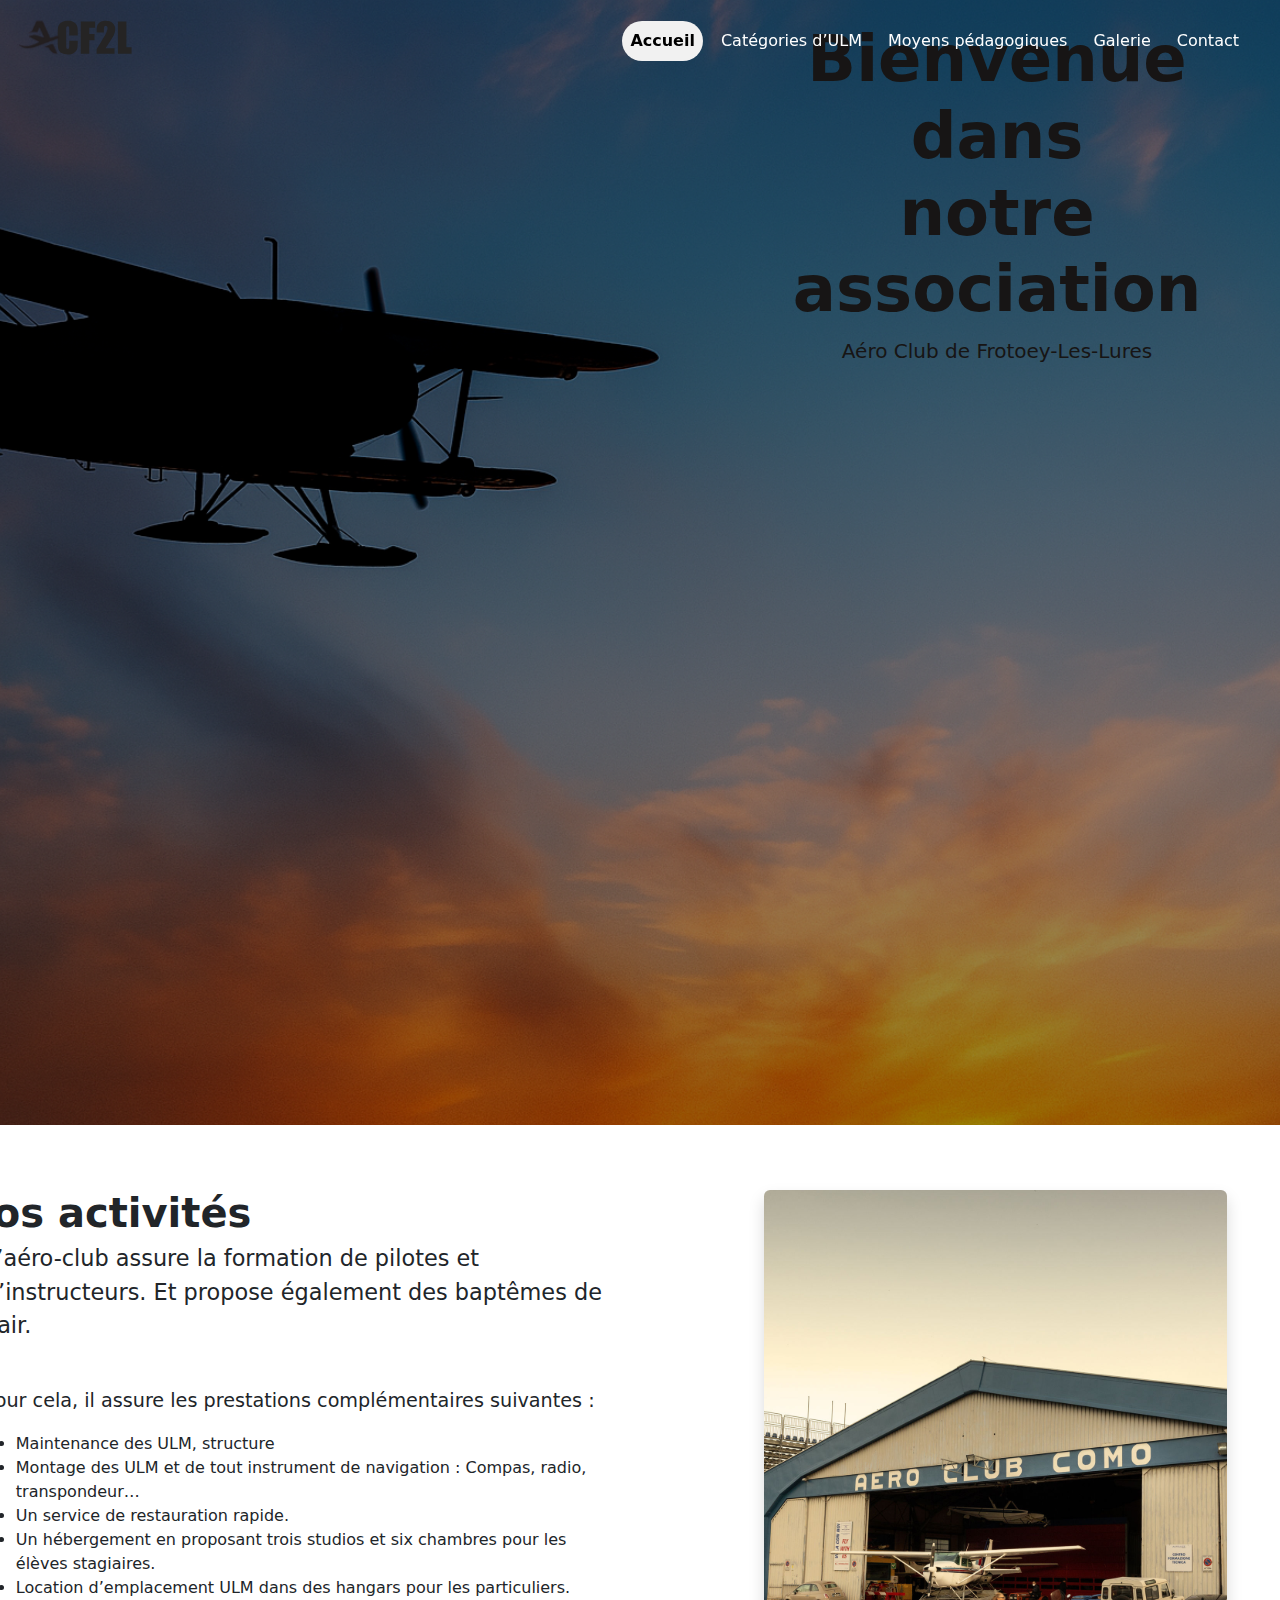
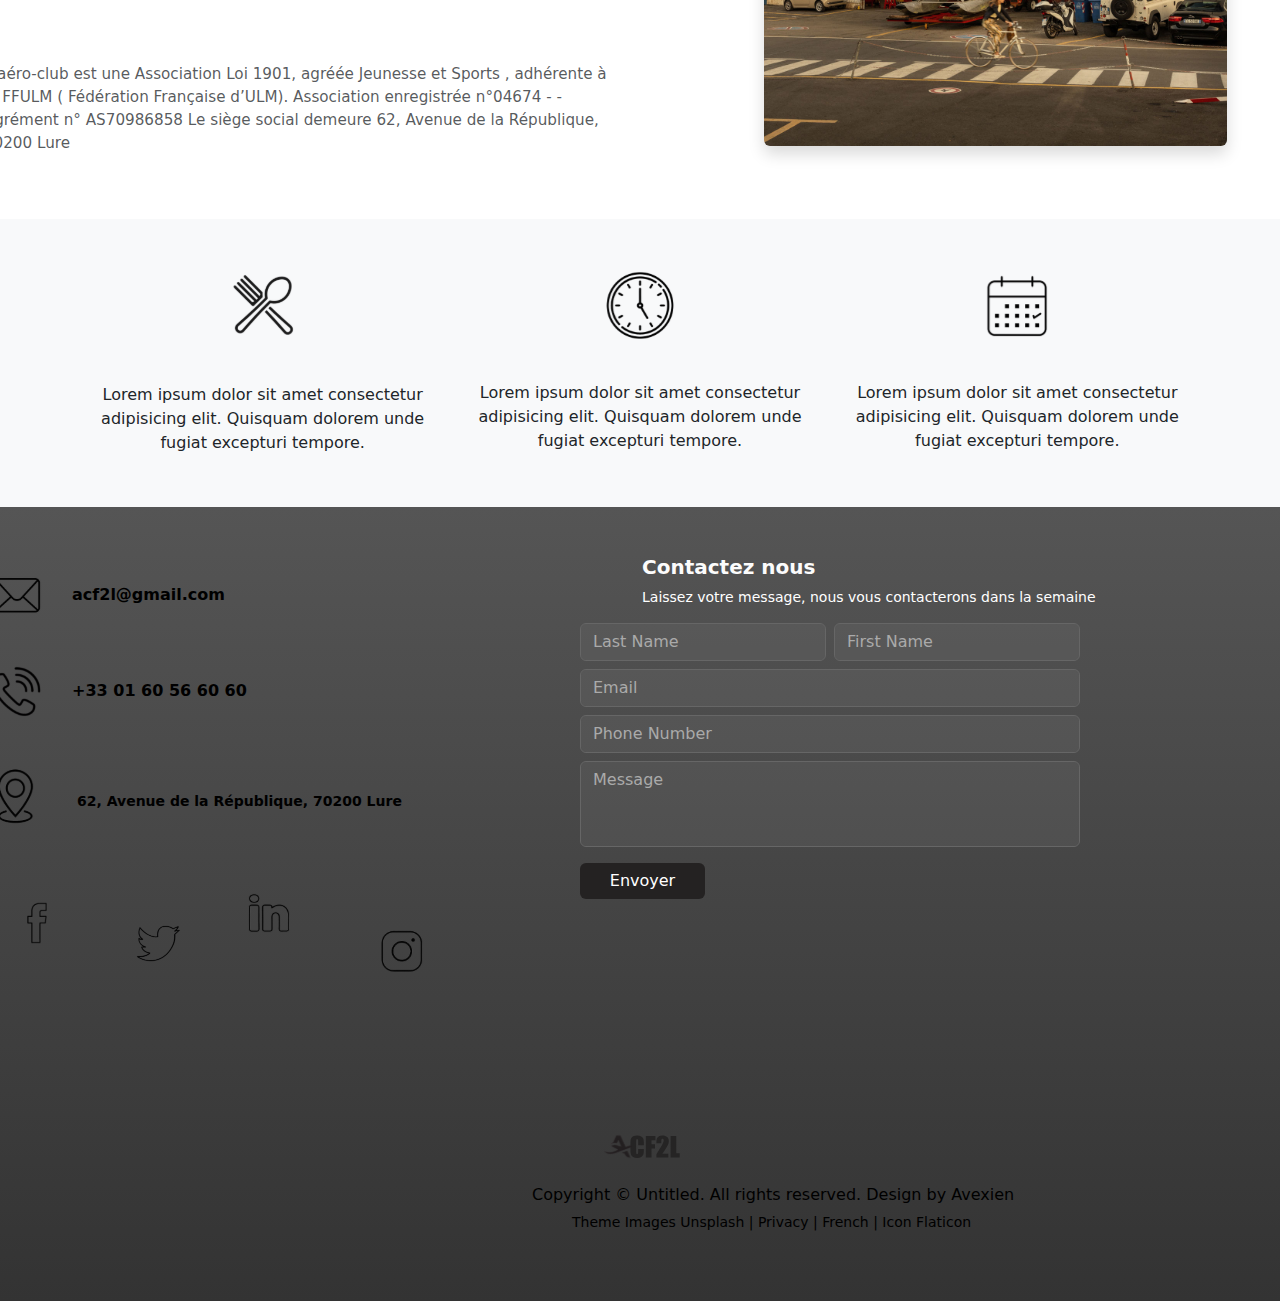
<file: index.html>
<!DOCTYPE html>
<html lang="fr">
<head>
  <meta charset="UTF-8">
  <meta name="viewport" content="width=device-width, initial-scale=1.0">
  <title>ACF2L</title>
  <link href="https://cdn.jsdelivr.net/npm/bootstrap@5.3.2/dist/css/bootstrap.min.css" rel="stylesheet">
  <link rel="stylesheet" href="./css/style.css">
</head>
<body>

<nav class="navbar navbar-expand-lg custom-navbar fixed-top">
  <div class="container-fluid">
    <a class="navbar-brand fw-bold text-white me-auto" href="index.html">
      <img src="./image/logo.svg" alt="logo" width="120" class="me-2">
    </a>
    <button class="navbar-toggler" type="button" data-bs-toggle="collapse" data-bs-target="#navbarNav">
      <span class="navbar-toggler-icon"></span>
    </button>
    <div class="collapse navbar-collapse" id="navbarNav">
      <div class="nav-container px-3 py-1 ms-auto">
        <ul class="navbar-nav">
          <li class="nav-item"><a class="nav-link active" href="index.html">Accueil</a></li>
          <li class="nav-item"><a class="nav-link" href="./html/categories.html">Catégories d’ULM</a></li>
          <li class="nav-item"><a class="nav-link" href="./html/moyens.html">Moyens pédagogiques</a></li>
          <li class="nav-item"><a class="nav-link" href="./html/galeries.html">Galerie</a></li>
          <li class="nav-item"><a class="nav-link" href="./html/contact.html">Contact</a></li>
        </ul>
      </div>
    </div>
  </div>
</nav>


  <header class="hero d-flex align-items-center text-white text-center">
    <div class="container">
      <h1 class="display-3 fw-bold">Bienvenue dans<br>notre association</h1>
      <p class="lead">Aéro Club de Frotoey-Les-Lures</p>
    </div>
  </header>

<section class="py-5">
  <div class="container">
    <h1 class="fw-bold">Nos activités</h1>
    <div class="row g-4 align-items-center">
      <div class="col-md-7">
        <p>L’aéro-club assure la formation de pilotes et d’instructeurs. Et propose également des baptêmes de l’air.</p>
        <p>Pour cela, il assure les prestations complémentaires suivantes :</p>
        <ul>
          <li>Maintenance des ULM, structure</li>
          <li>Montage des ULM et de tout instrument de navigation : Compas, radio, transpondeur…</li>
          <li>Un service de restauration rapide.</li>
          <li>Un hébergement en proposant trois studios et six chambres pour les élèves stagiaires.</li>
          <li>Location d’emplacement ULM dans des hangars pour les particuliers.</li>
        </ul>
        <p class="small text-muted">
          L’aéro-club est une Association Loi 1901, agréée Jeunesse et Sports , adhérente à la FFULM ( Fédération Française d’ULM).
          Association enregistrée n°04674 - - Agrément n° AS70986858 Le siège social demeure 62, Avenue de la République, 70200 Lure
        </p>
      </div>
      <div class="col-md-5">
        <img src="./image/imageact.svg" class="img-fluid rounded shadow" alt="Aéroclub">
      </div>
    </div>
  </div>
</section>


<section class="py-3 bg-light">
  <div class="container text-center">
    <div class="row g-3">
      <div class="col-md-4">
        <img src="./image/services1.svg" alt="Outil" class="mb-2" width="140">
        <p>Lorem ipsum dolor sit amet consectetur adipisicing elit. Quisquam dolorem unde fugiat excepturi tempore.</p>
      </div>
      <div class="col-md-4">
        <img src="./image/services2.svg" alt="Personnes" class="mb-2" width="180">
        <p>Lorem ipsum dolor sit amet consectetur adipisicing elit. Quisquam dolorem unde fugiat excepturi tempore.</p>
      </div>
      <div class="col-md-4">
        <img src="./image/services3.svg" alt="Avion" class="mb-2" width="80">
        <p>Lorem ipsum dolor sit amet consectetur adipisicing elit. Quisquam dolorem unde fugiat excepturi tempore.</p>
      </div>
    </div>
  </div>
</section>


  <footer class="footer bg-dark text-white py-5">
  <div class="container">
    <div class="row">
      <div class="col-md-4 mb-4">

<p class="footer-email">
  <img src="./image/email.svg" alt="email" class="footer-icon email-icon">
  <span class="email-text">acf2l@gmail.com</span>
</p>

<p class="footer-phone">
  <img src="./image/téléphone.svg" alt="téléphone" class="footer-icon phone-icon">
  <span class="phone-text">+33 01 60 56 60 60</span>
</p>

<p class="footer-address">
  <img src="./image/adresse.svg" alt="adresse" class="footer-icon address-icon">
  <span class="address-text">62, Avenue de la République, 70200 Lure</span>
</p>



  <div class="d-flex gap-3 mt-3">
  <a href="#" class="facebook-link">
    <img src="./image/facebook.svg" alt="Facebook" class="facebook-logo">
  </a>
  <a href="#" class="twitter-link">
    <img src="./image/twitter.svg" alt="Twitter" class="twitter-logo">
  </a>
  <a href="#" class="linkedin-link">
    <img src="./image/linkedin.svg" alt="LinkedIn" class="linkedin-logo">
  </a>
  <a href="#" class="instagram-link">
    <img src="./image/instagram.svg" alt="Instagram" class="instagram-logo">
  </a>
</div>

      </div>

      <div class="col-md-8">
        <h5>Contactez nous</h5>
        <p class="footer-message">
  Laissez votre message, nous vous contacterons dans la semaine
</p>


        <form>
          <div class="row g-2">
            <div class="col-md-6">
              <input type="text" class="form-control" placeholder="Last Name">
            </div>
            <div class="col-md-6">
              <input type="text" class="form-control" placeholder="First Name">
            </div>
          </div>
          <input type="email" class="form-control mt-2" placeholder="Email">
          <input type="text" class="form-control mt-2" placeholder="Phone Number">
          <textarea class="form-control mt-2" rows="3" placeholder="Message"></textarea>
          <button type="submit" class="btn btn-dark mt-3 w-25">Envoyer</button>
        </form>
      </div>
    </div>


  <div class="footer-bottom mt-5">
  <div class="footer-logo">
    <img src="./image/logo.svg" alt="ACF2L" width="80">
  </div>
  <div class="footer-copyright">
    Copyright © Untitled. All rights reserved. Design by Avexien
  </div>
  <div class="footer-credits">
    Theme Images Unsplash | Privacy | French | Icon Flaticon
  </div>
</div>


</footer>
</body>
</html>
</file>
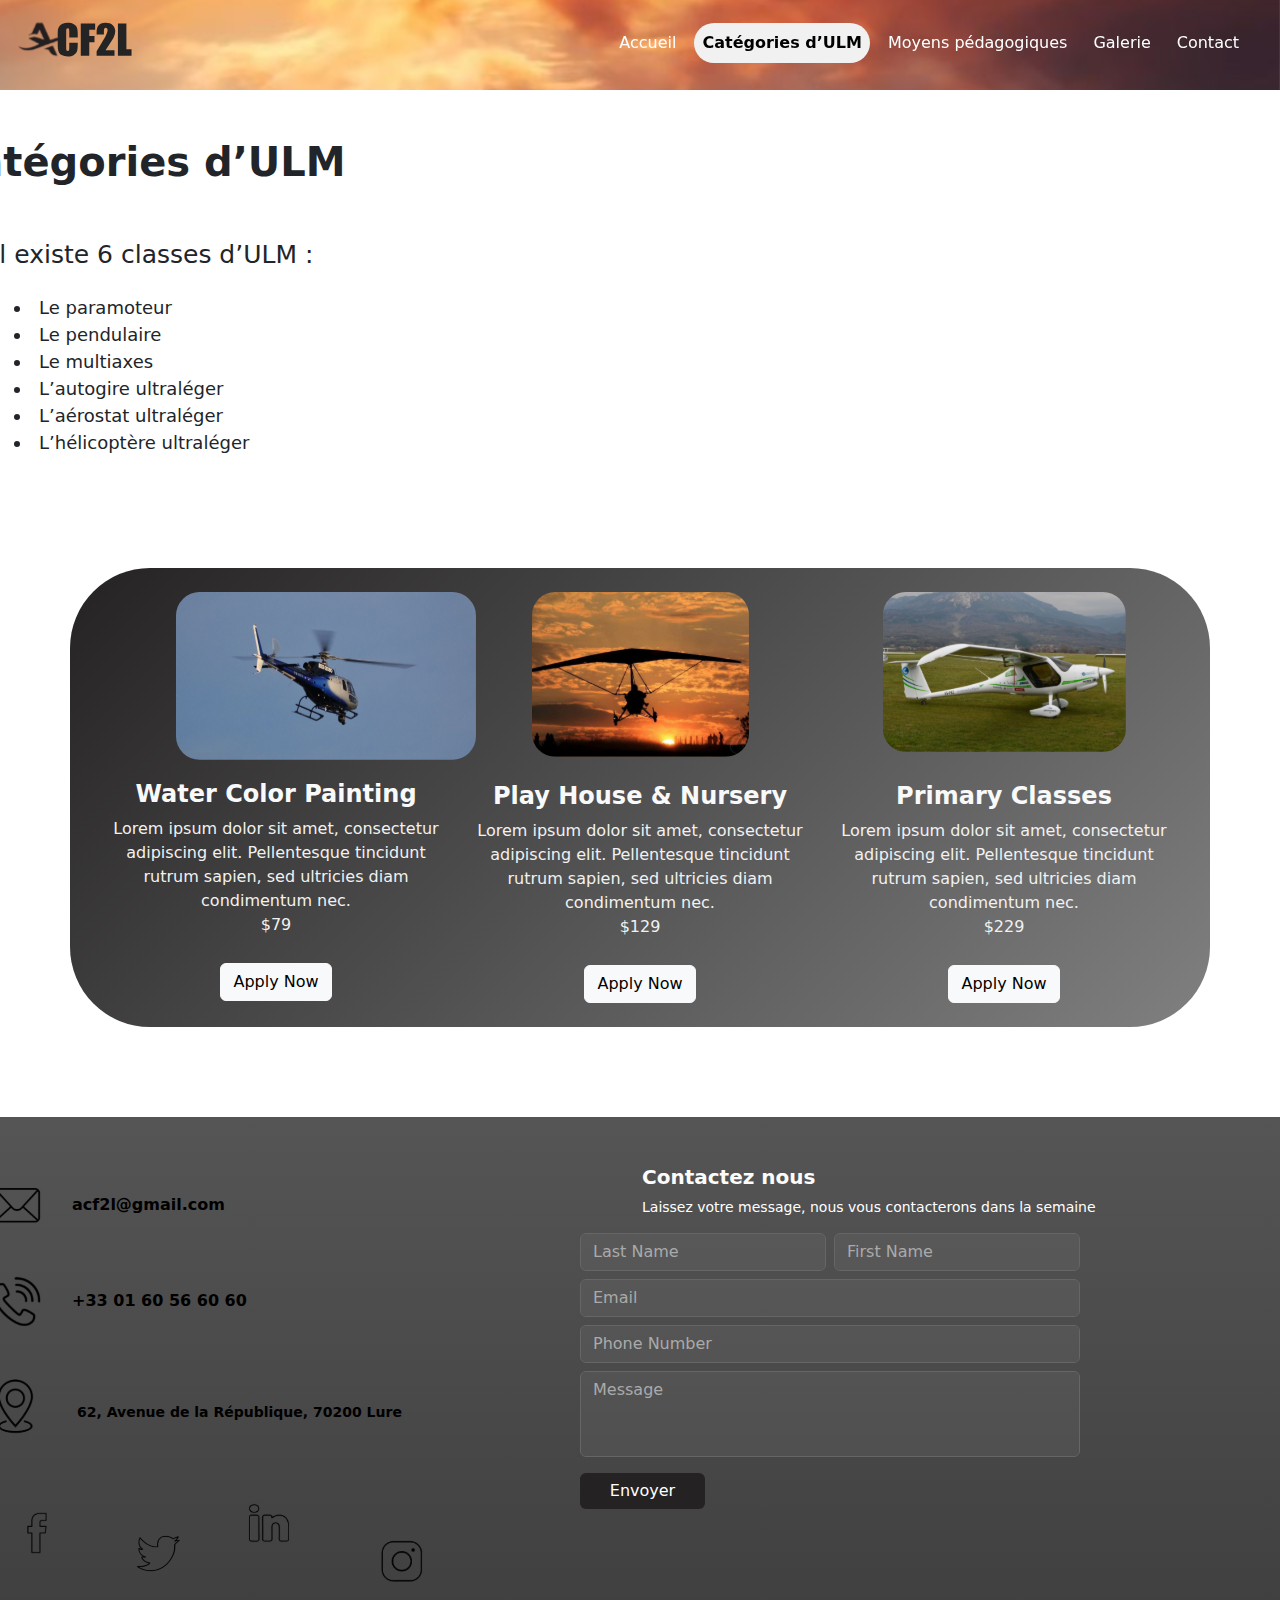
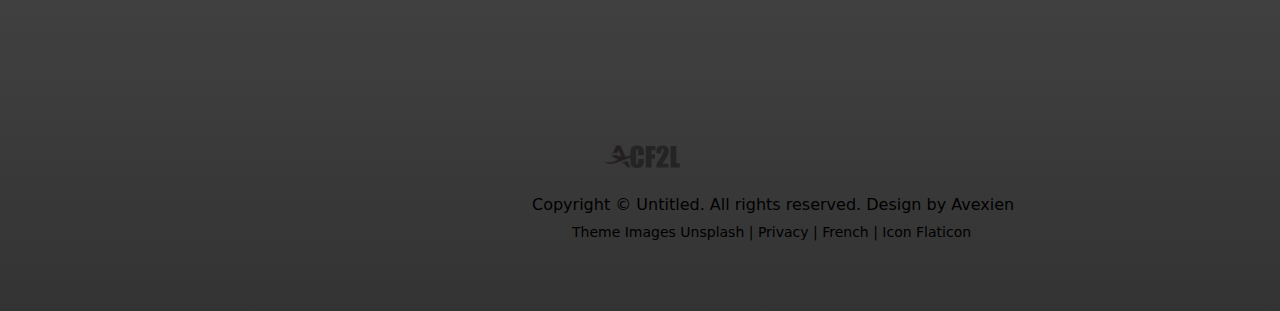
<file: html/categories.html>
<!DOCTYPE html>
<html lang="fr">
<head>
  <meta charset="UTF-8">
  <meta name="viewport" content="width=device-width, initial-scale=1.0">
  <title>Catégories d'ULM - ACF2L</title>
  <link rel="stylesheet" href="../css/categories.css">
  <link href="https://cdn.jsdelivr.net/npm/bootstrap@5.3.0/dist/css/bootstrap.min.css" rel="stylesheet">
</head>
<body>


<nav class="navbar navbar-expand-lg custom-navbar fixed-top">
  <div class="container-fluid">
    <a class="navbar-brand fw-bold text-white me-auto" href="../index.html">
      <img src="../image/logo.svg" alt="logo" width="120" class="me-2">
    </a>
    <button class="navbar-toggler" type="button" data-bs-toggle="collapse" data-bs-target="#navbarNav">
      <span class="navbar-toggler-icon"></span>
    </button>
    <div class="collapse navbar-collapse" id="navbarNav">
      <div class="nav-container px-3 py-1 ms-auto">
        <ul class="navbar-nav">
          <li class="nav-item"><a class="nav-link" href="../index.html">Accueil</a></li>
          <li class="nav-item"><a class="nav-link active" href="categories.html">Catégories d’ULM</a></li>
          <li class="nav-item"><a class="nav-link" href="./moyens.html">Moyens pédagogiques</a></li>
          <li class="nav-item"><a class="nav-link" href="./galeries.html">Galerie</a></li>
          <li class="nav-item"><a class="nav-link" href="./contact.html">Contact</a></li>
        </ul>
      </div>
    </div>
  </div>
</nav>


<header class="hero-categories d-flex align-items-center text-white text-center">
  <div class="container">
    <h1 class="display-3 fw-bold"></h1>
    <p class="lead"></p>
  </div>
</header>



  <section class="py-5">
  <div class="container">

    <h1 class="fw-bold titre-categories">Catégories d’ULM</h1>

    <p class="intro-categories">
      Il existe 6 classes d’ULM :
    </p>

    <ul class="liste-categories">
      <li>Le paramoteur</li>
      <li>Le pendulaire</li>
      <li>Le multiaxes</li>
      <li>L’autogire ultraléger</li>
      <li>L’aérostat ultraléger</li>
      <li>L’hélicoptère ultraléger</li>
    </ul>

  </div>
</section>


    <div class="container mt-5">
  <div class="row justify-content-center bg-dark text-light p-4 rounded-4">

    <div class="col-md-4 text-center">
      <img src="../image/avion1.svg" class="img-fluid rounded watercolor" alt="">
      <h5 class="mt-3">Water Color Painting</h5>
      <p>Lorem ipsum dolor sit amet, consectetur adipiscing elit. Pellentesque tincidunt rutrum sapien, sed ultricies diam condimentum nec.<br>$79</p>
      <button class="btn btn-light">Apply Now</button>
    </div>

    <div class="col-md-4 text-center">
      <img src="../image/avion2.svg" class="img-fluid rounded playhouse" alt="">
      <h5 class="mt-3">Play House & Nursery</h5>
      <p>Lorem ipsum dolor sit amet, consectetur adipiscing elit. Pellentesque tincidunt rutrum sapien, sed ultricies diam condimentum nec.<br>$129</p>
      <button class="btn btn-light">Apply Now</button>
    </div>

    <div class="col-md-4 text-center">
      <img src="../image/avion3.svg" class="img-fluid rounded primaryclass" alt="">
      <h5 class="mt-3">Primary Classes</h5>
      <p>Lorem ipsum dolor sit amet, consectetur adipiscing elit. Pellentesque tincidunt rutrum sapien, sed ultricies diam condimentum nec.<br>$229</p>
      <button class="btn btn-light">Apply Now</button>
    </div>

  </div>
</div>

  </section>


   <footer class="footer bg-dark text-white py-5">
  <div class="container">
    <div class="row">
      <div class="col-md-4 mb-4">

<p class="footer-email">
  <img src="../image/email.svg" alt="email" class="footer-icon email-icon">
  <span class="email-text">acf2l@gmail.com</span>
</p>

<p class="footer-phone">
  <img src="../image/téléphone.svg" alt="téléphone" class="footer-icon phone-icon">
  <span class="phone-text">+33 01 60 56 60 60</span>
</p>

<p class="footer-address">
  <img src="../image/adresse.svg" alt="adresse" class="footer-icon address-icon">
  <span class="address-text">62, Avenue de la République, 70200 Lure</span>
</p>



  <div class="d-flex gap-3 mt-3">
  <a href="#" class="facebook-link">
    <img src="../image/facebook.svg" alt="Facebook" class="facebook-logo">
  </a>
  <a href="#" class="twitter-link">
    <img src="../image/twitter.svg" alt="Twitter" class="twitter-logo">
  </a>
  <a href="#" class="linkedin-link">
    <img src="../image/linkedin.svg" alt="LinkedIn" class="linkedin-logo">
  </a>
  <a href="#" class="instagram-link">
    <img src="../image/instagram.svg" alt="Instagram" class="instagram-logo">
  </a>
</div>

      </div>

      <div class="col-md-8">
        <h5>Contactez nous</h5>
        <p class="footer-message">
  Laissez votre message, nous vous contacterons dans la semaine
</p>


        <form>
          <div class="row g-2">
            <div class="col-md-6">
              <input type="text" class="form-control" placeholder="Last Name">
            </div>
            <div class="col-md-6">
              <input type="text" class="form-control" placeholder="First Name">
            </div>
          </div>
          <input type="email" class="form-control mt-2" placeholder="Email">
          <input type="text" class="form-control mt-2" placeholder="Phone Number">
          <textarea class="form-control mt-2" rows="3" placeholder="Message"></textarea>
          <button type="submit" class="btn btn-dark mt-3 w-25">Envoyer</button>
        </form>
      </div>
    </div>


  <div class="footer-bottom mt-5">
  <div class="footer-logo">
    <img src="../image/logo.svg" alt="ACF2L" width="80">
  </div>
  <div class="footer-copyright">
    Copyright © Untitled. All rights reserved. Design by Avexien
  </div>
  <div class="footer-credits">
    Theme Images Unsplash | Privacy | French | Icon Flaticon
  </div>
</div>


</footer>

</body>
</html>
</file>
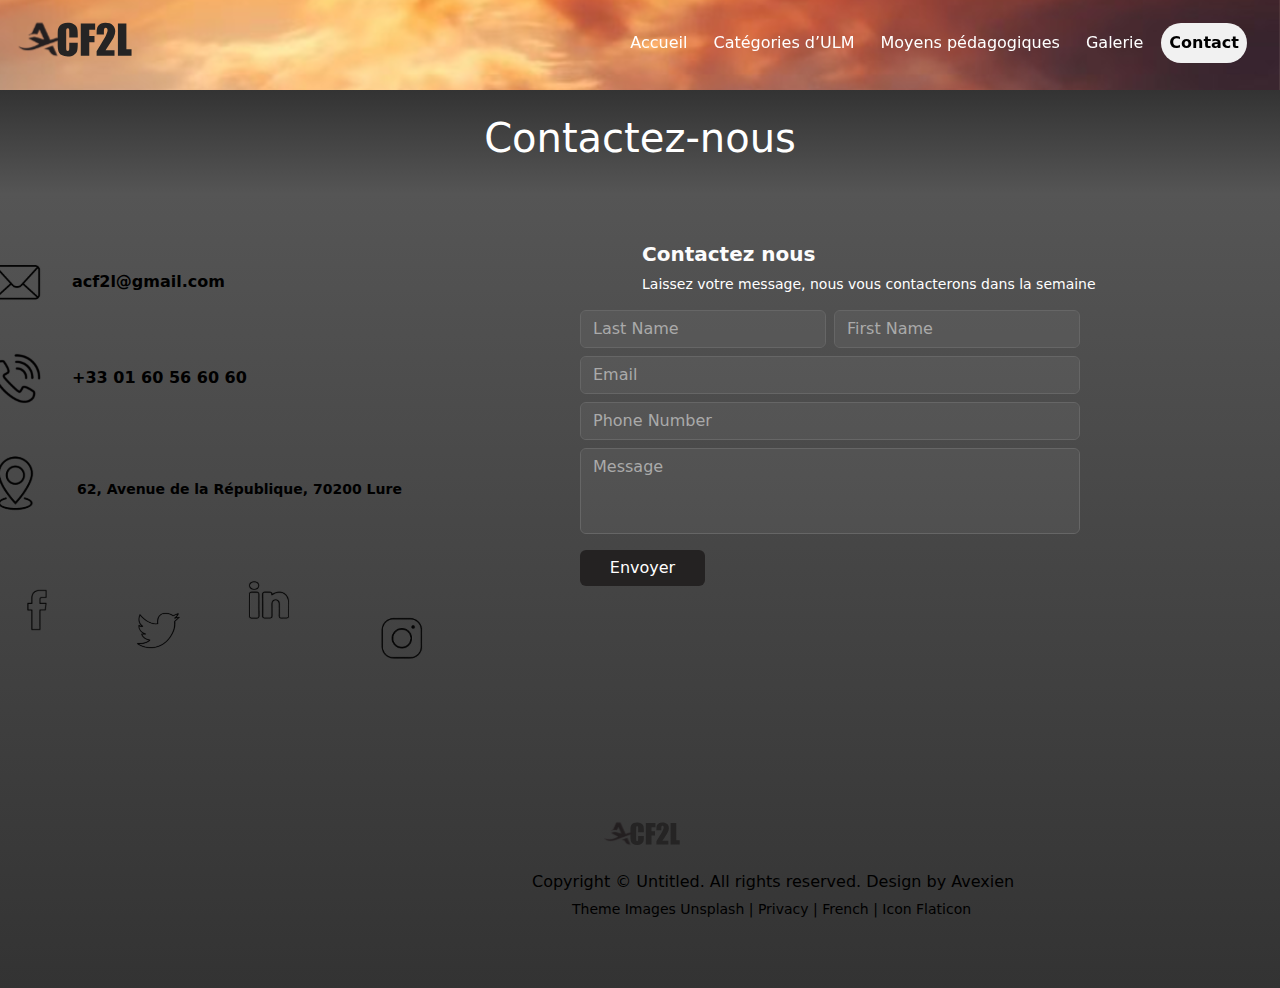
<file: html/contact.html>
<!DOCTYPE html>
<html lang="fr">
<head>
  <meta charset="UTF-8">
  <meta name="viewport" content="width=device-width, initial-scale=1.0">
  <title>Contact - ACF2L</title>
  <link rel="stylesheet" href="../css/contact.css">
  <link href="https://cdn.jsdelivr.net/npm/bootstrap@5.3.0/dist/css/bootstrap.min.css" rel="stylesheet">
</head>
<body>

<nav class="navbar navbar-expand-lg custom-navbar fixed-top">
  <div class="container-fluid">
    <a class="navbar-brand fw-bold text-white me-auto" href="../index.html">
      <img src="../image/logo.svg" alt="logo" width="120" class="me-2">
    </a>
    <button class="navbar-toggler" type="button" data-bs-toggle="collapse" data-bs-target="#navbarNav">
      <span class="navbar-toggler-icon"></span>
    </button>
    <div class="collapse navbar-collapse" id="navbarNav">
      <div class="nav-container px-3 py-1 ms-auto">
        <ul class="navbar-nav">
          <li class="nav-item"><a class="nav-link" href="../index.html">Accueil</a></li>
          <li class="nav-item"><a class="nav-link" href="./categories.html">Catégories d’ULM</a></li>
          <li class="nav-item"><a class="nav-link" href="./moyens.html">Moyens pédagogiques</a></li>
          <li class="nav-item"><a class="nav-link" href="./galeries.html">Galerie</a></li>
          <li class="nav-item"><a class="nav-link active" href="contact.html">Contact</a></li>
        </ul>
      </div>
    </div>
  </div>
</nav>


<header class="hero-contact d-flex align-items-center text-white text-center">
  <div class="container">
    <h1 class="display-3 fw-bold"></h1>
    <p class="lead"></p>
  </div>
</header>

    <section class="footer-title text-center py-4 text-white">
    <h1>Contactez-nous</h1>
    </section>

   <footer class="footer bg-dark text-white py-5">
  <div class="container">
    <div class="row">
      <div class="col-md-4 mb-4">

<p class="footer-email">
  <img src="../image/email.svg" alt="email" class="footer-icon email-icon">
  <span class="email-text">acf2l@gmail.com</span>
</p>

<p class="footer-phone">
  <img src="../image/téléphone.svg" alt="téléphone" class="footer-icon phone-icon">
  <span class="phone-text">+33 01 60 56 60 60</span>
</p>

<p class="footer-address">
  <img src="../image/adresse.svg" alt="adresse" class="footer-icon address-icon">
  <span class="address-text">62, Avenue de la République, 70200 Lure</span>
</p>



  <div class="d-flex gap-3 mt-3">
  <a href="#" class="facebook-link">
    <img src="../image/facebook.svg" alt="Facebook" class="facebook-logo">
  </a>
  <a href="#" class="twitter-link">
    <img src="../image/twitter.svg" alt="Twitter" class="twitter-logo">
  </a>
  <a href="#" class="linkedin-link">
    <img src="../image/linkedin.svg" alt="LinkedIn" class="linkedin-logo">
  </a>
  <a href="#" class="instagram-link">
    <img src="../image/instagram.svg" alt="Instagram" class="instagram-logo">
  </a>
</div>

      </div>

      <div class="col-md-8">
        <h5>Contactez nous</h5>
        <p class="footer-message">
  Laissez votre message, nous vous contacterons dans la semaine
</p>


        <form>
          <div class="row g-2">
            <div class="col-md-6">
              <input type="text" class="form-control" placeholder="Last Name">
            </div>
            <div class="col-md-6">
              <input type="text" class="form-control" placeholder="First Name">
            </div>
          </div>
          <input type="email" class="form-control mt-2" placeholder="Email">
          <input type="text" class="form-control mt-2" placeholder="Phone Number">
          <textarea class="form-control mt-2" rows="3" placeholder="Message"></textarea>
          <button type="submit" class="btn btn-dark mt-3 w-25">Envoyer</button>
        </form>
      </div>
    </div>


  <div class="footer-bottom mt-5">
  <div class="footer-logo">
    <img src="../image/logo.svg" alt="ACF2L" width="80">
  </div>
  <div class="footer-copyright">
    Copyright © Untitled. All rights reserved. Design by Avexien
  </div>
  <div class="footer-credits">
    Theme Images Unsplash | Privacy | French | Icon Flaticon
  </div>
</div>


</footer>

</body>
</html>
</file>
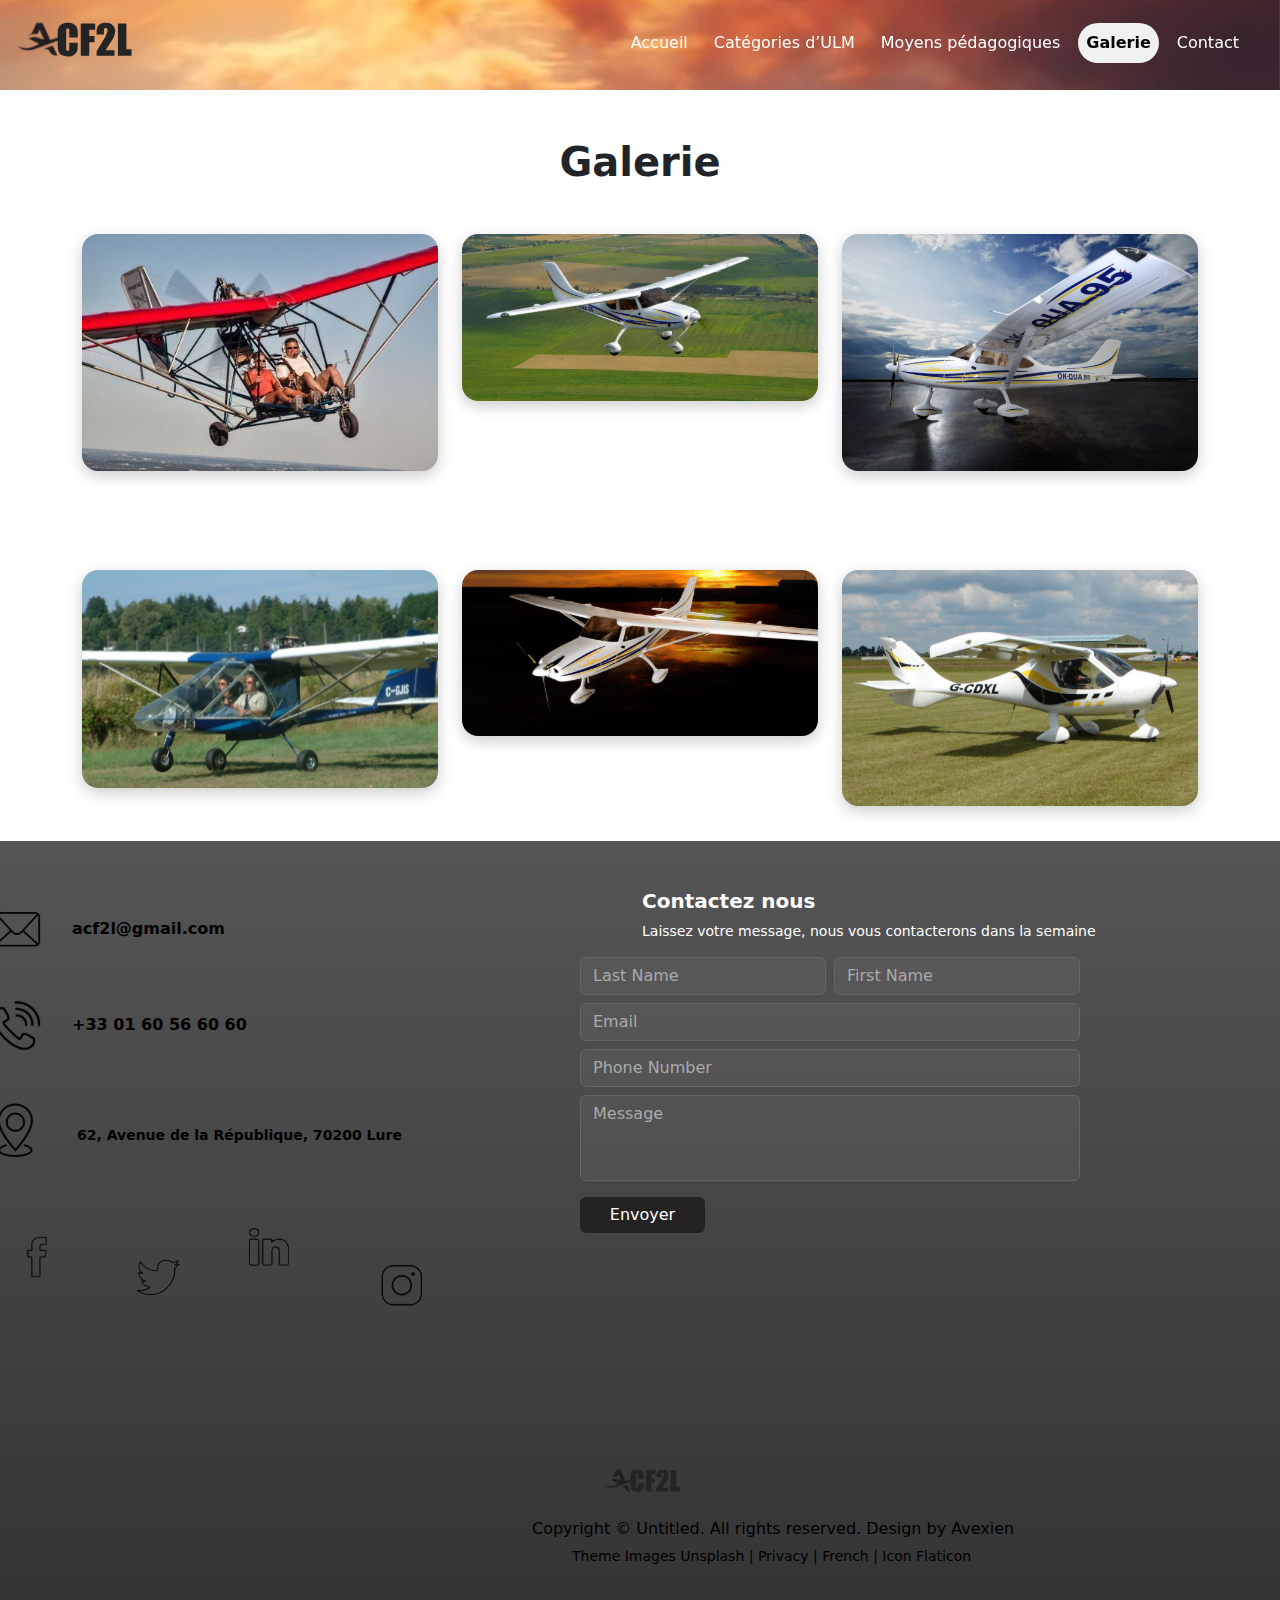
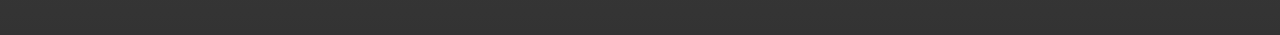
<file: html/galeries.html>
<!DOCTYPE html>
<html lang="fr">
<head>
  <meta charset="UTF-8">
  <meta name="viewport" content="width=device-width, initial-scale=1.0">
  <title>Galerie - ACF2L</title>
  <link rel="stylesheet" href="../css/galeries.css">
  <link href="https://cdn.jsdelivr.net/npm/bootstrap@5.3.0/dist/css/bootstrap.min.css" rel="stylesheet">
</head>
<body>

<nav class="navbar navbar-expand-lg custom-navbar fixed-top">
  <div class="container-fluid">
    <a class="navbar-brand fw-bold text-white me-auto" href="../index.html">
      <img src="../image/logo.svg" alt="logo" width="120" class="me-2">
    </a>
    <button class="navbar-toggler" type="button" data-bs-toggle="collapse" data-bs-target="#navbarNav">
      <span class="navbar-toggler-icon"></span>
    </button>
    <div class="collapse navbar-collapse" id="navbarNav">
      <div class="nav-container px-3 py-1 ms-auto">
        <ul class="navbar-nav">
          <li class="nav-item"><a class="nav-link" href="../index.html">Accueil</a></li>
          <li class="nav-item"><a class="nav-link" href="./categories.html">Catégories d’ULM</a></li>
          <li class="nav-item"><a class="nav-link" href="./moyens.html">Moyens pédagogiques</a></li>
          <li class="nav-item"><a class="nav-link active" href="galeries.html">Galerie</a></li>
          <li class="nav-item"><a class="nav-link" href="./contact.html">Contact</a></li>
        </ul>
      </div>
    </div>
  </div>
</nav>


<header class="hero-galeries d-flex align-items-center text-white text-center">
  <div class="container">
    <h1 class="display-3 fw-bold"></h1>
    <p class="lead"></p>
  </div>
</header>
  <section class="container mt-5">
    <h1 class="fw-bold titre-galeries text-center">Galerie</h1>
    <div class="row g-4">

      <div class="col-md-4">
        <img src="../image/galerie1.svg" class="img-fluid galerie-img" alt="ULM 1">
      </div>
      <div class="col-md-4">
        <img src="../image/galerie2.svg" class="img-fluid galerie-img" alt="ULM 2">
      </div>
      <div class="col-md-4">
        <img src="../image/galerie3.svg" class="img-fluid galerie-img" alt="ULM 3">
      </div>

      <div class="col-md-4">
        <img src="../image/galerie4.svg" class="img-fluid galerie-img" alt="ULM 4">
      </div>
      <div class="col-md-4">
        <img src="../image/galerie5.svg" class="img-fluid galerie-img" alt="ULM 5">
      </div>
      <div class="col-md-4">
        <img src="../image/galerie6.svg" class="img-fluid galerie-img" alt="ULM 6">
      </div>
    </div>
  </section>

   <footer class="footer bg-dark text-white py-5">
  <div class="container">
    <div class="row">
      <div class="col-md-4 mb-4">

<p class="footer-email">
  <img src="../image/email.svg" alt="email" class="footer-icon email-icon">
  <span class="email-text">acf2l@gmail.com</span>
</p>

<p class="footer-phone">
  <img src="../image/téléphone.svg" alt="téléphone" class="footer-icon phone-icon">
  <span class="phone-text">+33 01 60 56 60 60</span>
</p>

<p class="footer-address">
  <img src="../image/adresse.svg" alt="adresse" class="footer-icon address-icon">
  <span class="address-text">62, Avenue de la République, 70200 Lure</span>
</p>



  <div class="d-flex gap-3 mt-3">
  <a href="#" class="facebook-link">
    <img src="../image/facebook.svg" alt="Facebook" class="facebook-logo">
  </a>
  <a href="#" class="twitter-link">
    <img src="../image/twitter.svg" alt="Twitter" class="twitter-logo">
  </a>
  <a href="#" class="linkedin-link">
    <img src="../image/linkedin.svg" alt="LinkedIn" class="linkedin-logo">
  </a>
  <a href="#" class="instagram-link">
    <img src="../image/instagram.svg" alt="Instagram" class="instagram-logo">
  </a>
</div>

      </div>

      <div class="col-md-8">
        <h5>Contactez nous</h5>
        <p class="footer-message">
        Laissez votre message, nous vous contacterons dans la semaine
        </p>


        <form>
          <div class="row g-2">
            <div class="col-md-6">
              <input type="text" class="form-control" placeholder="Last Name">
            </div>
            <div class="col-md-6">
              <input type="text" class="form-control" placeholder="First Name">
            </div>
          </div>
          <input type="email" class="form-control mt-2" placeholder="Email">
          <input type="text" class="form-control mt-2" placeholder="Phone Number">
          <textarea class="form-control mt-2" rows="3" placeholder="Message"></textarea>
          <button type="submit" class="btn btn-dark mt-3 w-25">Envoyer</button>
        </form>
      </div>
    </div>


  <div class="footer-bottom mt-5">
  <div class="footer-logo">
    <img src="../image/logo.svg" alt="ACF2L" width="80">
  </div>
  <div class="footer-copyright">
    Copyright © Untitled. All rights reserved. Design by Avexien
  </div>
  <div class="footer-credits">
    Theme Images Unsplash | Privacy | French | Icon Flaticon
  </div>
</div>


</footer>

</body>
</html>
</file>
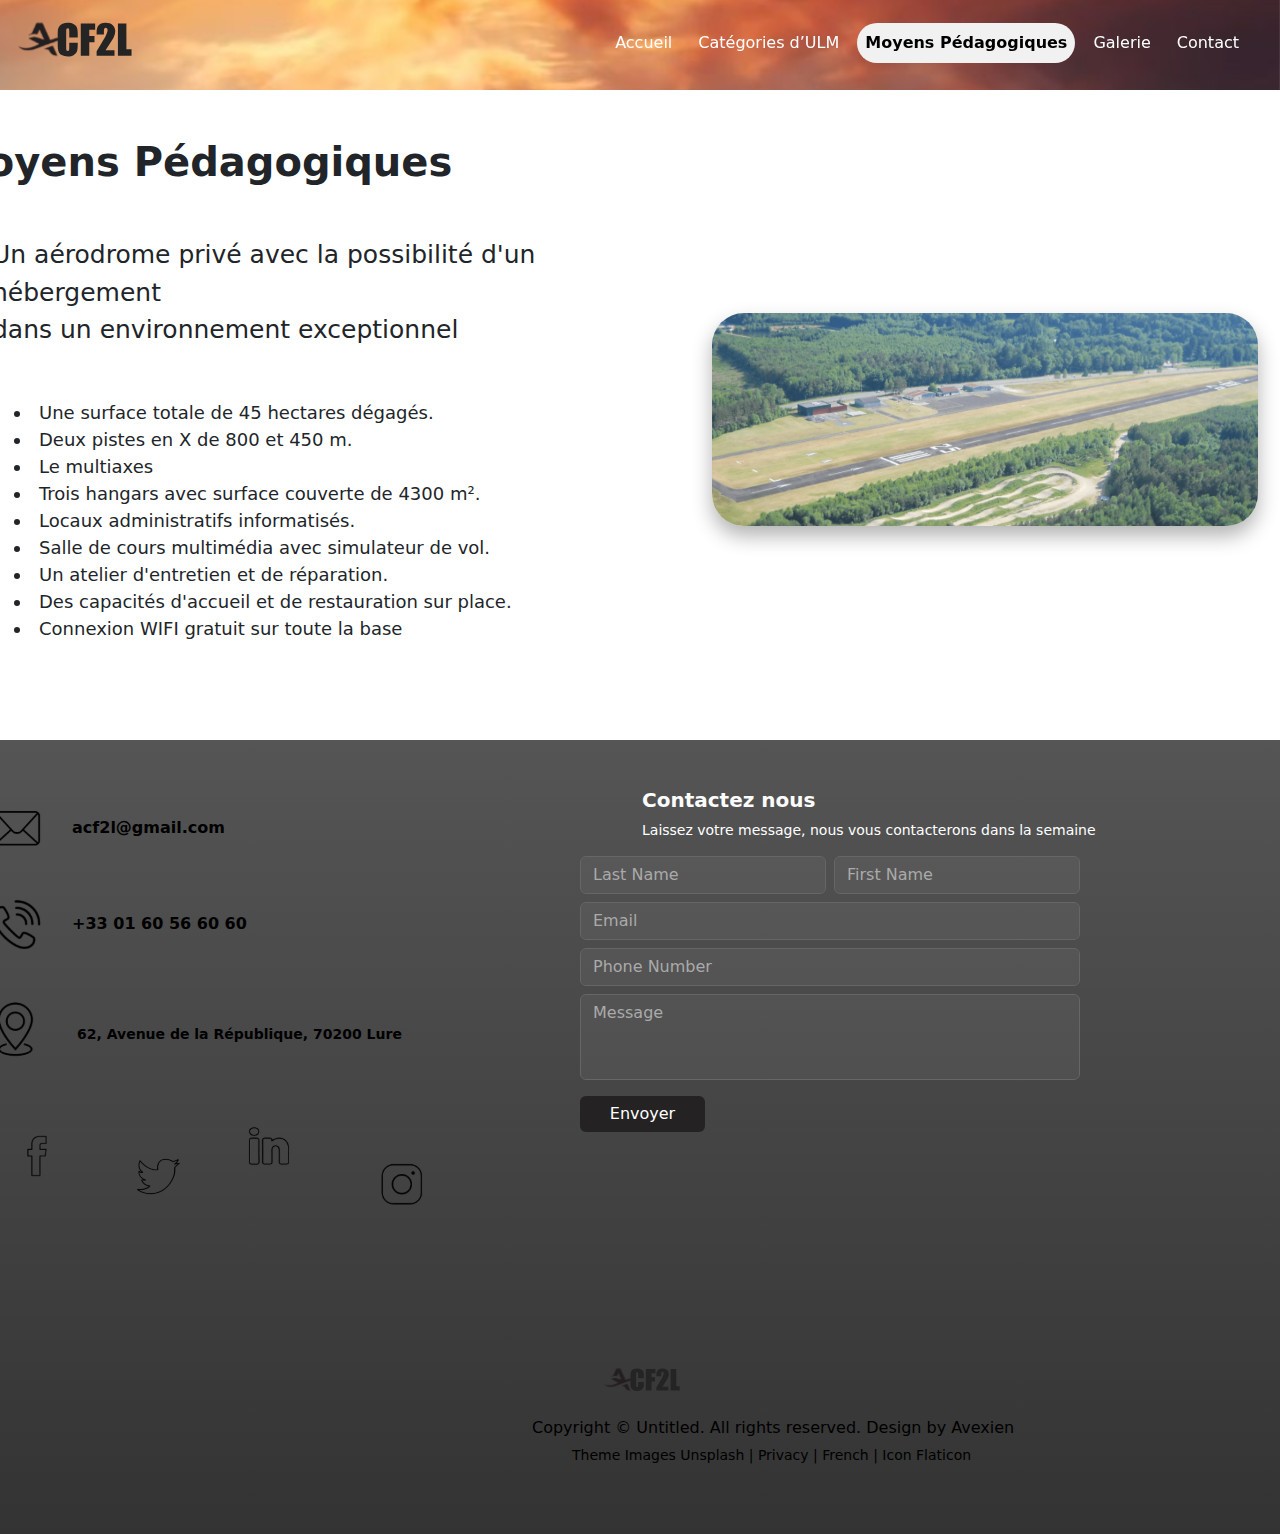
<file: html/moyens.html>
<!DOCTYPE html>
<html lang="fr">
<head>
  <meta charset="UTF-8">
  <meta name="viewport" content="width=device-width, initial-scale=1.0">
  <title>Moyens Pédagogiques - ACF2L</title>
  <link rel="stylesheet" href="../css/moyens.css">
  <link href="https://cdn.jsdelivr.net/npm/bootstrap@5.3.0/dist/css/bootstrap.min.css" rel="stylesheet">
</head>
<body>

<nav class="navbar navbar-expand-lg custom-navbar fixed-top">
  <div class="container-fluid">
    <a class="navbar-brand fw-bold text-white me-auto" href="../index.html">
      <img src="../image/logo.svg" alt="logo" width="120" class="me-2">
    </a>
    <button class="navbar-toggler" type="button" data-bs-toggle="collapse" data-bs-target="#navbarNav">
      <span class="navbar-toggler-icon"></span>
    </button>
    <div class="collapse navbar-collapse" id="navbarNav">
      <div class="nav-container px-3 py-1 ms-auto">
        <ul class="navbar-nav">
          <li class="nav-item"><a class="nav-link" href="../index.html">Accueil</a></li>
          <li class="nav-item"><a class="nav-link" href="./categories.html">Catégories d’ULM</a></li>
          <li class="nav-item"><a class="nav-link active" href="moyens.html">Moyens Pédagogiques</a></li>
          <li class="nav-item"><a class="nav-link" href="./galeries.html">Galerie</a></li>
          <li class="nav-item"><a class="nav-link" href="./contact.html">Contact</a></li>
        </ul>
      </div>
    </div>
  </div>
</nav>


<header class="hero-moyens d-flex align-items-center text-white text-center">
  <div class="container">
    <h1 class="display-3 fw-bold"></h1>
    <p class="lead"></p>
  </div>
</header>


 <section class="py-5">
  <div class="container">
    <div class="row align-items-start">
      
      <div class="col-md-6">
        <h1 class="fw-bold titre-moyens">Moyens Pédagogiques</h1>
        <p class="intro-moyens">
          Un aérodrome privé avec la possibilité d'un hébergement<br> dans un environnement exceptionnel
        </p>
        <ul class="liste-moyens">
          <li>Une surface totale de 45 hectares dégagés. </li>
      <li>Deux pistes en X de 800 et 450 m. </li>
      <li>Le multiaxes</li>
      <li>Trois hangars avec surface couverte de 4300 m².</li>
      <li>Locaux administratifs informatisés. </li>
      <li>Salle de cours multimédia avec simulateur de vol. </li>
      <li>Un atelier d'entretien et de réparation.  </li>
      <li>Des capacités d'accueil et de restauration sur place.</li>
      <li>Connexion WIFI gratuit sur toute la base </li>
        </ul>
      </div>

      <div class="col-md-6 text-center">
        <img src="../image/moyens.svg" alt="ULM" class="img-fluid image-ulm">
      </div>

    </div>
  </div>
</section>

  </section>

   <footer class="footer bg-dark text-white py-5">
  <div class="container">
    <div class="row">
      <div class="col-md-4 mb-4">

<p class="footer-email">
  <img src="../image/email.svg" alt="email" class="footer-icon email-icon">
  <span class="email-text">acf2l@gmail.com</span>
</p>

<p class="footer-phone">
  <img src="../image/téléphone.svg" alt="téléphone" class="footer-icon phone-icon">
  <span class="phone-text">+33 01 60 56 60 60</span>
</p>

<p class="footer-address">
  <img src="../image/adresse.svg" alt="adresse" class="footer-icon address-icon">
  <span class="address-text">62, Avenue de la République, 70200 Lure</span>
</p>



  <div class="d-flex gap-3 mt-3">
  <a href="#" class="facebook-link">
    <img src="../image/facebook.svg" alt="Facebook" class="facebook-logo">
  </a>
  <a href="#" class="twitter-link">
    <img src="../image/twitter.svg" alt="Twitter" class="twitter-logo">
  </a>
  <a href="#" class="linkedin-link">
    <img src="../image/linkedin.svg" alt="LinkedIn" class="linkedin-logo">
  </a>
  <a href="#" class="instagram-link">
    <img src="../image/instagram.svg" alt="Instagram" class="instagram-logo">
  </a>
</div>

      </div>
      <div class="col-md-8">
        <h5>Contactez nous</h5>
        <p class="footer-message">
  Laissez votre message, nous vous contacterons dans la semaine
</p>


        <form>
          <div class="row g-2">
            <div class="col-md-6">
              <input type="text" class="form-control" placeholder="Last Name">
            </div>
            <div class="col-md-6">
              <input type="text" class="form-control" placeholder="First Name">
            </div>
          </div>
          <input type="email" class="form-control mt-2" placeholder="Email">
          <input type="text" class="form-control mt-2" placeholder="Phone Number">
          <textarea class="form-control mt-2" rows="3" placeholder="Message"></textarea>
          <button type="submit" class="btn btn-dark mt-3 w-25">Envoyer</button>
        </form>
      </div>
    </div>


  <div class="footer-bottom mt-5">
  <div class="footer-logo">
    <img src="../image/logo.svg" alt="ACF2L" width="80">
  </div>
  <div class="footer-copyright">
    Copyright © Untitled. All rights reserved. Design by Avexien
  </div>
  <div class="footer-credits">
    Theme Images Unsplash | Privacy | French | Icon Flaticon
  </div>
</div>


</footer>

</body>
</html>
</file>
<file: css/style.css>
.navbar {
  padding-top: 0rem;
  padding-bottom: 0.3rem;
}

.navbar .nav-link {
  padding-top: 0.3rem;
  padding-bottom: 0.3rem;
}

.hero {
  height: 125vh;
  background: url("../image/background.svg") no-repeat center center;
  background-size: cover;
  position: relative;
}

.hero::after {
  content: "";
  position: absolute;
  top: 0; left: 0; right: 0; bottom: 0;
  background: rgba(0, 0, 0, 0.4);
}

.hero .container {
  text-align: center;   
  margin-left: 61%;
  margin-right: 10%;
  transform: translateY(-100%);
  color: #272424;
}

section h1.fw-bold {
  margin-left: -11%; 
  margin-bottom: -6rem; 
  margin-top: 1rem;
}

section .col-md-7 {
  margin-left: -8%;            
  padding-left: 20px; 
  transform: translateX(-15px); 
  margin-top: -5%;             
}

section .col-md-7 p:nth-of-type(1) {
  margin-top: 25%; 
  font-size: 140%;
}

section .col-md-7 p:nth-of-type(2) {
  margin-top: 7%; 
  font-size: 120%;
}

section .col-md-7 p:nth-of-type(3) {
  margin-top: 10%; 
  font-size: 95%;
}

section .col-md-5 {
  padding-left: 0;              
  transform: translateX(120px);   
}

section .col-md-4 p:nth-of-type(1) {
  padding-left: 0; 
  margin-bottom: 10%;             
}

section.bg-light .col-md-4:nth-of-type(2) p {
  margin-top: -22px; 
}

section.bg-light .col-md-4:nth-of-type(2) {
  margin-top: -3px; 
}

section.bg-light .col-md-4:nth-of-type(3) p {
  margin-top: 27px; 
}

section.bg-light .col-md-4:nth-of-type(3) {
  margin-top: 47px; 
}

.footer {
  background: linear-gradient(to bottom, #555, #333);
}

.footer p {
  display: flex;
  align-items: center;
  gap: 10px;
}

.footer-icon {
  width: 80px; 
  height: auto;
}

.email-icon {
  margin-left: -105px; 
}

.phone-icon {
  margin-left: -105px; 
}

.address-icon {
  margin-left: -120px; 
  width: 110px;
}

.footer p span {
  color: #000;
  font-size: 16px;
}

.footer-email .email-text {
  margin-left: 5px;  
  font-weight: bold; 
}

.footer-phone .phone-text {
  margin-left: 5px; 
  color: rgb(0, 0, 0); 
  font-weight: bold;       
}

.footer-address .address-text {
  margin-left: -5px;   
  font-size: 14px;   
  font-weight: bold;
}

.facebook-link img,
.twitter-link img,
.linkedin-link img,
.instagram-link img {
  transition: transform 0.3s ease;
  display: block;
}

.facebook-logo {
  width: 100px;  
  height: 100px;
  margin-left: -95px;
}

.twitter-logo {
  width: 110px;
  height: -10px;
}

.linkedin-logo {
  width: -40px;
  height: 80px;
}

.instagram-logo {
  width: 160px;
  height: 160px;
}

.facebook-logo:hover,
.twitter-logo:hover,
.linkedin-logo:hover,
.instagram-logo:hover {
  transform: scale(1.1) translateY(-10px); 
}

.footer .form-control {
  background-color: rgba(255, 255, 255, 0.05);
  border: 1px solid #666;
  color: #fff;
}

.footer .row {
  display: flex;
  flex-wrap: wrap;
  justify-content: space-between;
  align-items: flex-start;
}

.footer h5 {
  color: rgb(252, 252, 252);
  font-weight: bold;
  margin-left: 180px;
}

.footer-message {
  color: #ffffff;
  font-size: 14px;
  margin-bottom: 15px;
  margin-left: 180px;
}

.footer-bottom {
  position: relative;
  width: 100%;
  padding: 20px 0;
}

.footer-logo {
  position: relative;
  text-align: center;
  margin-bottom: 10px;
  color: #000;
}

.footer-copyright {
  position: relative;
  text-align: left;
  margin-bottom: 5px;
  margin-left: 450px;
  color: #000;
}

.footer-credits {
  position: relative;
  text-align: left;
  font-size: 14px;
  color: #000000; 
  margin-left: 490px;
}

.footer .col-md-4 {
  flex: 0 0 auto;
}

.footer .col-md-8 {
  flex: 0 0 auto;
  margin-left: -10px;
}

.footer .form-control::placeholder {
  color: #aaa;
}

.footer .btn-dark {
  background-color: #242222;
  border: none;
  margin-left: 120px;
}

.footer .col-md-8 form {
  max-width: 500px;
  margin-left: auto;
  margin-right: auto;
}

.footer .col-md-8 .form-control {
  width: 100%;
  resize: none; 
  box-sizing: border-box;
}

.footer .col-md-8 .btn-dark {
  width: auto;
  display: block;
  margin-left: 0;
  margin-top: 10px;
}

.navbar .nav-link {
  color: white !important;
  margin: 0 5px;
  padding: 8px 15px;
  border-radius: 25px;
  transition: all 0.3s ease;
}

.navbar .nav-link.active {
  background: #f1f1f1;
  color: #000 !important;
  font-weight: 600;
}
</file>
<file: css/categories.css>
.custom-navbar {
  background: transparent;
  transition: background-color 0.3s ease;
  padding-top: 0rem;
  padding-bottom: 0.3rem;
  margin-top: -6px;
}

.custom-navbar.scrolled {
  background-color: rgba(0, 0, 0, 0.7); 
}

.navbar .nav-link {
  color: white !important;
  margin: 0 5px;
  padding: 8px 15px;
  border-radius: 25px;
  transition: all 0.3s ease;
}

.navbar .nav-link.active {
  background: #f1f1f1;
  color: #000 !important;
  font-weight: 600;
}

.hero-categories {
  height: 90px; 
  background-image: url('../image/BackNav.svg');
  background-size: cover;
  background-position: center;
  margin-top: 0px; 
}


.titre-categories {
  margin-left: -135px;   
  text-align: left;    
}


.intro-categories {
  margin-top: 50px;
  margin-left: -90px;  
  font-size: 25px; 
  margin-bottom: 20px;
}

.liste-categories {
  margin-left: -100px;  
  font-size: 18px; 
  list-style-position: inside; 
}


.row.bg-dark.text-light {
  padding: 2rem;
  border-radius: 5rem !important;
  background: linear-gradient(135deg, #242222, #808080); 
  color: #242222; 
}




.watercolor {
  width: 300px;         
  margin-bottom: 20px;  
  display: block;
  margin-left: 70px;
  margin-right: auto;
}

.playhouse {
  width: 217px;
  margin-bottom: 25px;
  display: block;
  margin-left: auto;
  margin-right: auto;
}


.primaryclass {
  width: 243px;
  margin-bottom: 30px;
  display: block;
  margin-left: auto;
  margin-right: auto;
}


.col-md-4 h5 {
  font-size: 1.5rem;
  font-weight: bold;
  margin-top: 15px;
}

.col-md-4 p {
  font-size: 1rem;
  color: #f1f1f1;
}

.col-md-4 .btn-light {
  margin-top: 10px;
}

.row.bg-dark.text-light {
  padding: 2rem;
  border-radius: 1rem;
  margin-bottom: 90px;
}

.footer {
  background: linear-gradient(to bottom, #555, #333); 
}


.footer p {
  display: flex;
  align-items: center;
  gap: 10px;
}

.footer-icon {
  width: 80px;  
  height: auto;
}

.email-icon {
  margin-left: -105px;    
}

.phone-icon {
  margin-left: -105px;  
}

.address-icon {
  margin-left: -120px; 
  width: 110px;
}


.footer p span {
  color: #000;
  font-size: 16px;
}

.footer-email .email-text {
  margin-left: 5px;  
  font-weight: bold; 
}

.footer-phone .phone-text {
  margin-left: 5px; 
  color: rgb(0, 0, 0); 
  font-weight: bold;       
}

.footer-address .address-text {
  margin-left: -5px;  
  font-size: 14px;  
  font-weight: bold;
}

.facebook-link img,
.twitter-link img,
.linkedin-link img,
.instagram-link img {
  transition: transform 0.3s ease;
  display: block;
}

.facebook-logo {
  width: 100px;  
  height: 100px;  
  margin-left: -95px;
}

.twitter-logo {
  width: 110px;
  height: -10px;
}

.linkedin-logo {
  width: -40px;
  height: 80px;
}

.instagram-logo {
  width: 160px;
  height: 160px;
}

.facebook-logo:hover,
.twitter-logo:hover,
.linkedin-logo:hover,
.instagram-logo:hover {
  transform: scale(1.1) translateY(-10px); 
}



.footer .form-control {
  background-color: rgba(255, 255, 255, 0.05);
  border: 1px solid #666;
  color: #fff;
}


.footer .row {
  display: flex;
  flex-wrap: wrap;
  justify-content: space-between; 
  align-items: flex-start;        
}


.footer h5 {
  color: rgb(252, 252, 252); 
  font-weight: bold; 
  margin-left: 180px;
}

.footer-message {
  color: #ffffff; 
  font-size: 14px; 
  margin-bottom: 15px; 
  margin-left: 180px;
}


.footer-bottom {
  position: relative; 
  width: 100%;
  padding: 20px 0;
}


.footer-logo {
  position: relative;  
  text-align: center;  
  margin-bottom: 10px; 
  color: #000;
}


.footer-copyright {
  position: relative;  
  text-align: left;     
  margin-bottom: 5px;
  margin-left: 450px;
  color: #000;
}


.footer-credits {
  position: relative; 
  text-align: left;    
  font-size: 14px;
  color: #000000; 
  margin-left: 490px;       
}




.footer .col-md-4 {
  flex: 0 0 auto; 
}


.footer .col-md-8 {
  flex: 0 0 auto;       
  margin-left: -10px;     
}


.footer .form-control::placeholder {
  color: #aaa;
}

.footer .btn-dark {
  background-color: #242222;
  border: none;
  margin-left: 120px;
}


.footer .col-md-8 form {
  max-width: 500px;  
  margin-left: auto;  
  margin-right: auto; 
}


.footer .col-md-8 .form-control {
  width: 100%;
  resize: none; 
  box-sizing: border-box; 
}


.footer .col-md-8 .btn-dark {
  width: auto; 
  display: block;
  margin-left: 0; 
  margin-top: 10px;
}


.navbar .nav-link {
  color: white !important;
  margin: 0 5px;
  padding: 8px 15px;
  border-radius: 25px;
  transition: all 0.3s ease;
}

.navbar .nav-link.active {
  background: #f1f1f1;
  color: #000 !important;
  font-weight: 600;
}
</file>
<file: css/contact.css>
.custom-navbar {
  background: transparent;
  transition: background-color 0.3s ease;
  padding-top: 0rem;
  padding-bottom: 0.3rem;
  margin-top: -6px;
}

.custom-navbar.scrolled {
  background-color: rgba(0, 0, 0, 0.7);
}

.navbar .nav-link {
  color: white !important;
  margin: 0 5px;
  padding: 8px 15px;
  border-radius: 25px;
  transition: all 0.3s ease;
}

.navbar .nav-link.active {
  background: #f1f1f1;
  color: #000 !important;
  font-weight: 600;
}

.hero-contact {
  height: 90px;
  background-image: url(../image/BackNav.svg);
  background-size: cover;
  background-position: center;
  margin-top: 0px;
  margin-bottom: 0px;
}

.footer {
  background: linear-gradient(to bottom, #555, #333);
}

.footer-title {
  background: linear-gradient(to top, #555, #333);
  background-size: cover;
  color: #fff;
  font-weight: bold;
  margin: 0;
  font-size: 44px;
}

.footer p {
  display: flex;
  align-items: center;
  gap: 10px;
}

.footer-icon {
  width: 80px;
  height: auto;
}

.email-icon {
  margin-left: -105px;
}

.phone-icon {
  margin-left: -105px;
}

.address-icon {
  margin-left: -120px;
  width: 110px;
}

.footer p span {
  color: #000;
  font-size: 16px;
}

.footer-email .email-text {
  margin-left: 5px;
  font-weight: bold;
}

.footer-phone .phone-text {
  margin-left: 5px;
  color: rgb(0, 0, 0);
  font-weight: bold;       
}

.footer-address .address-text {
  margin-left: -5px;
  font-size: 14px;
  font-weight: bold;
}

.facebook-link img,
.twitter-link img,
.linkedin-link img,
.instagram-link img {
  transition: transform 0.3s ease;
  display: block;
}

.facebook-logo {
  width: 100px;
  height: 100px;
  margin-left: -95px;
}

.twitter-logo {
  width: 110px;
  height: -10px;
}

.linkedin-logo {
  width: -40px;
  height: 80px;
}

.instagram-logo {
  width: 160px;
  height: 160px;
}

.facebook-logo:hover,
.twitter-logo:hover,
.linkedin-logo:hover,
.instagram-logo:hover {
  transform: scale(1.1) translateY(-10px);
}

.footer .form-control {
  background-color: rgba(255, 255, 255, 0.05);
  border: 1px solid #666;
  color: #fff;
}

.footer .row {
  display: flex;
  flex-wrap: wrap;
  justify-content: space-between;
  align-items: flex-start;
}

.footer h5 {
  color: rgb(252, 252, 252);
  font-weight: bold;
  margin-left: 180px;
}

.footer-message {
  color: #ffffff;
  font-size: 14px;
  margin-bottom: 15px;
  margin-left: 180px;
}

.footer-bottom {
  position: relative;
  width: 100%;
  padding: 20px 0;
}

.footer-logo {
  position: relative;
  text-align: center;
  margin-bottom: 10px;
  color: #000;
}

.footer-copyright {
  position: relative;
  text-align: left;
  margin-bottom: 5px;
  margin-left: 450px;
  color: #000;
}

.footer-credits {
  position: relative;
  text-align: left;
  font-size: 14px;
  color: #000000;
  margin-left: 490px;
}

.footer .col-md-4 {
  flex: 0 0 auto;
}

.footer .col-md-8 {
  flex: 0 0 auto;
  margin-left: -10px;
}

.footer .form-control::placeholder {
  color: #aaa;
}

.footer .btn-dark {
  background-color: #242222;
  border: none;
  margin-left: 120px;
}

.footer .col-md-8 form {
  max-width: 500px;
  margin-left: auto;
  margin-right: auto;
}

.footer .col-md-8 .form-control {
  width: 100%;
  resize: none;
  box-sizing: border-box;
}

.footer .col-md-8 .btn-dark {
  width: auto;
  display: block;
  margin-left: 0;
  margin-top: 10px;
}
</file>
<file: css/galeries.css>
.custom-navbar {
  background: transparent;
  transition: background-color 0.3s ease;
  padding-top: 0rem;
  padding-bottom: 0.3rem;
  margin-top: -6px;
}

.custom-navbar.scrolled {
  background-color: rgba(0, 0, 0, 0.7);
}

.navbar .nav-link {
  color: white !important;
  margin: 0 5px;
  padding: 8px 15px;
  border-radius: 25px;
  transition: all 0.3s ease;
}

.navbar .nav-link.active {
  background: #f1f1f1;
  color: #000 !important;
  font-weight: 600;
}

.hero-galeries {
  height: 90px;
  background-image: url(../image/BackNav.svg);
  background-size: cover;
  background-position: center;
  margin-top: 0px;
}

.galerie-img {
  width: 100%;
  margin-top: 40px;
  height: auto;
  border-radius: 1rem;
  box-shadow: 0 5px 15px rgba(0,0,0,0.2);
  transition: transform 0.3s ease;
  margin-bottom: 35px;
}

.galerie-img:hover {
  transform: scale(1.05);
}

.footer {
  background: linear-gradient(to bottom, #555, #333);
}

.footer p {
  display: flex;
  align-items: center;
  gap: 10px;
}

.footer-icon {
  width: 80px;
  height: auto;
}

.email-icon {
  margin-left: -105px;
}

.phone-icon {
  margin-left: -105px;
}

.address-icon {
  margin-left: -120px;
  width: 110px;
}

.footer p span {
  color: #000;
  font-size: 16px;
}

.footer-email .email-text {
  margin-left: 5px;
  font-weight: bold;
}

.footer-phone .phone-text {
  margin-left: 5px;
  color: rgb(0, 0, 0);
  font-weight: bold;       
}

.footer-address .address-text {
  margin-left: -5px;
  font-size: 14px;
  font-weight: bold;
}

.facebook-link img,
.twitter-link img,
.linkedin-link img,
.instagram-link img {
  transition: transform 0.3s ease;
  display: block;
}

.facebook-logo {
  width: 100px;
  height: 100px;
  margin-left: -95px;
}

.twitter-logo {
  width: 110px;
  height: -10px;
}

.linkedin-logo {
  width: -40px;
  height: 80px;
}

.instagram-logo {
  width: 160px;
  height: 160px;
}

.facebook-logo:hover,
.twitter-logo:hover,
.linkedin-logo:hover,
.instagram-logo:hover {
  transform: scale(1.1) translateY(-10px);
}

.footer .form-control {
  background-color: rgba(255, 255, 255, 0.05);
  border: 1px solid #666;
  color: #fff;
}

.footer .row {
  display: flex;
  flex-wrap: wrap;
  justify-content: space-between;
  align-items: flex-start;
}

.footer h5 {
  color: rgb(252, 252, 252);
  font-weight: bold;
  margin-left: 180px;
}

.footer-message {
  color: #ffffff;
  font-size: 14px;
  margin-bottom: 15px;
  margin-left: 180px;
}

.footer-bottom {
  position: relative;
  width: 100%;
  padding: 20px 0;
}

.footer-logo {
  position: relative;
  text-align: center;
  margin-bottom: 10px;
  color: #000;
}

.footer-copyright {
  position: relative;
  text-align: left;
  margin-bottom: 5px;
  margin-left: 450px;
  color: #000;
}

.footer-credits {
  position: relative;
  text-align: left;
  font-size: 14px;
  color: #000000;
  margin-left: 490px;
}

.footer .col-md-4 {
  flex: 0 0 auto;
}

.footer .col-md-8 {
  flex: 0 0 auto;
  margin-left: -10px;
}

.footer .form-control::placeholder {
  color: #aaa;
}

.footer .btn-dark {
  background-color: #242222;
  border: none;
  margin-left: 120px;
}

.footer .col-md-8 form {
  max-width: 500px;
  margin-left: auto;
  margin-right: auto;
}

.footer .col-md-8 .form-control {
  width: 100%;
  resize: none;
  box-sizing: border-box;
}

.footer .col-md-8 .btn-dark {
  width: auto;
  display: block;
  margin-left: 0;
  margin-top: 10px;
}
</file>
<file: css/moyens.css>
.custom-navbar {
  background: transparent;
  transition: background-color 0.3s ease;
  padding-top: 0rem;
  padding-bottom: 0.3rem;
  margin-top: -6px;
}

.custom-navbar.scrolled {
  background-color: rgba(0, 0, 0, 0.7);
}

.navbar .nav-link {
  color: white !important;
  margin: 0 5px;
  padding: 8px 15px;
  border-radius: 25px;
  transition: all 0.3s ease;
}

.navbar .nav-link.active {
  background: #f1f1f1;
  color: #000 !important;
  font-weight: 600;
}

.hero-moyens {
  height: 90px;
  background-image: url('../image/BackNav.svg');
  background-size: cover;
  background-position: center;
  margin-top: 0px;
}

.titre-moyens {
  margin-left: -135px;
  text-align: left;
}

.intro-moyens {
  margin-top: 50px;
  margin-left: -90px;
  font-size: 25px;
  margin-bottom: 20px;
}

.liste-moyens {
  margin-left: -100px;
  margin-top: 50px;
  margin-bottom: 50px;
  font-size: 18px;
  list-style-position: inside;
}

.image-ulm {
  max-width: none;
  width: 180%;
  height: auto;
  border-radius: 2rem;
  box-shadow: 0 10px 20px rgba(0,0,0,0.3);
  margin-top: 175px;
  margin-left: 60px;
  transition: transform 0.3s ease;
}

.image-ulm:hover {
  transform: scale(1.05);
}

.footer {
  background: linear-gradient(to bottom, #555, #333);
}

.footer p {
  display: flex;
  align-items: center;
  gap: 10px;
}

.footer-icon {
  width: 80px;
  height: auto;
}

.email-icon {
  margin-left: -105px;
}

.phone-icon {
  margin-left: -105px;
}

.address-icon {
  margin-left: -120px;
  width: 110px;
}

.footer p span {
  color: #000;
  font-size: 16px;
}

.footer-email .email-text {
  margin-left: 5px;
  font-weight: bold;
}

.footer-phone .phone-text {
  margin-left: 5px;
  color: rgb(0, 0, 0);
  font-weight: bold;       
}

.footer-address .address-text {
  margin-left: -5px;
  font-size: 14px;
  font-weight: bold;
}

.facebook-link img,
.twitter-link img,
.linkedin-link img,
.instagram-link img {
  transition: transform 0.3s ease;
  display: block;
}

.facebook-logo {
  width: 100px;
  height: 100px;
  margin-left: -95px;
}

.twitter-logo {
  width: 110px;
  height: -10px;
}

.linkedin-logo {
  width: -40px;
  height: 80px;
}

.instagram-logo {
  width: 160px;
  height: 160px;
}

.facebook-logo:hover,
.twitter-logo:hover,
.linkedin-logo:hover,
.instagram-logo:hover {
  transform: scale(1.1) translateY(-10px);
}

.footer .form-control {
  background-color: rgba(255, 255, 255, 0.05);
  border: 1px solid #666;
  color: #fff;
}

.footer .row {
  display: flex;
  flex-wrap: wrap;
  justify-content: space-between;
  align-items: flex-start;
}

.footer h5 {
  color: rgb(252, 252, 252);
  font-weight: bold;
  margin-left: 180px;
}

.footer-message {
  color: #ffffff;
  font-size: 14px;
  margin-bottom: 15px;
  margin-left: 180px;
}

.footer-bottom {
  position: relative;
  width: 100%;
  padding: 20px 0;
}

.footer-logo {
  position: relative;
  text-align: center;
  margin-bottom: 10px;
  color: #000;
}

.footer-copyright {
  position: relative;
  text-align: left;
  margin-bottom: 5px;
  margin-left: 450px;
  color: #000;
}

.footer-credits {
  position: relative;
  text-align: left;
  font-size: 14px;
  color: #000000;
  margin-left: 490px;
}

.footer .col-md-4 {
  flex: 0 0 auto;
}

.footer .col-md-8 {
  flex: 0 0 auto;
  margin-left: -10px;
}

.footer .form-control::placeholder {
  color: #aaa;
}

.footer .btn-dark {
  background-color: #242222;
  border: none;
  margin-left: 120px;
}

.footer .col-md-8 form {
  max-width: 500px;
  margin-left: auto;
  margin-right: auto;
}

.footer .col-md-8 .form-control {
  width: 100%;
  resize: none;
  box-sizing: border-box;
}

.footer .col-md-8 .btn-dark {
  width: auto;
  display: block;
  margin-left: 0;
  margin-top: 10px;
}
</file>
